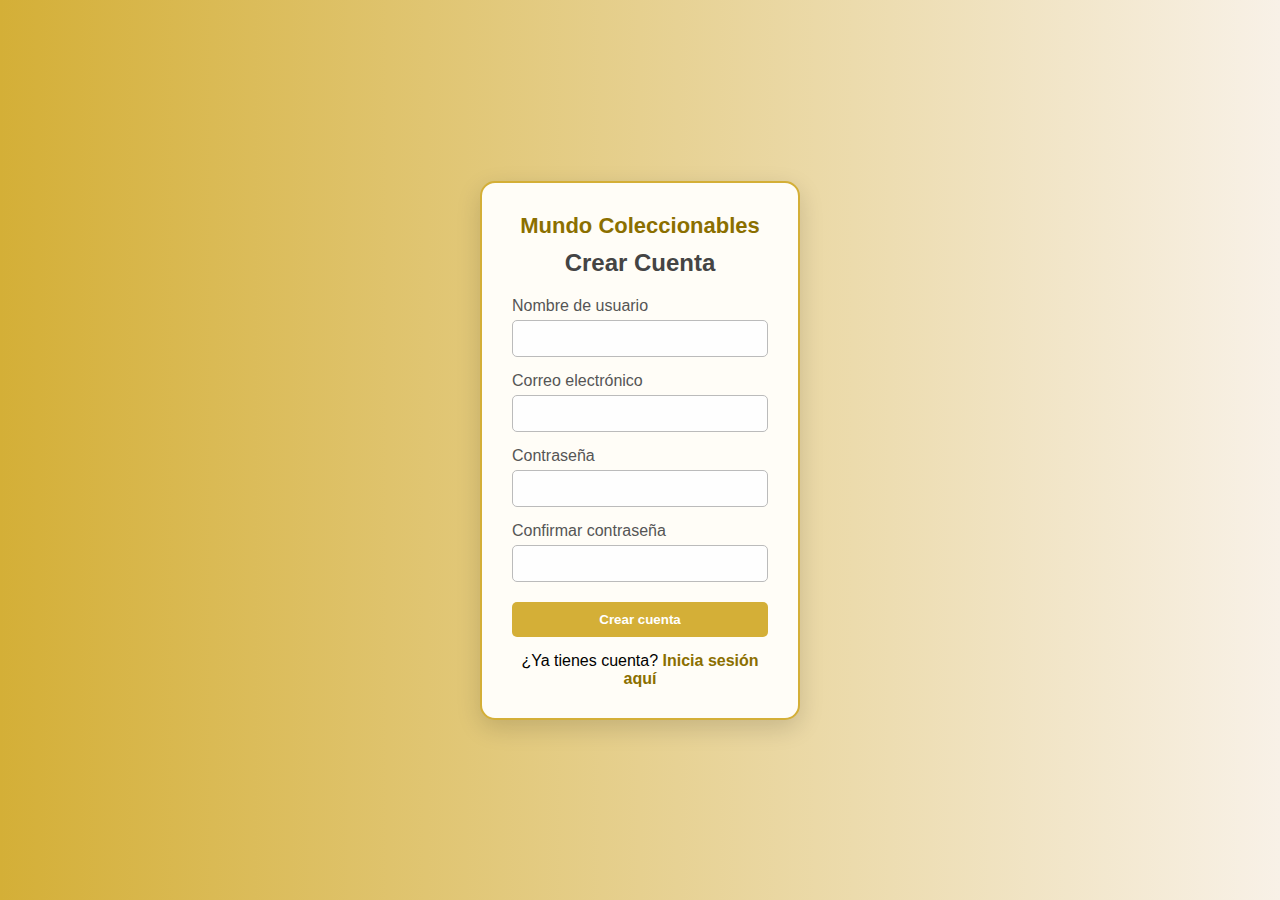
<file: register.html>
<!DOCTYPE html>
<html lang="es">
<head>
  <meta charset="UTF-8" />
  <meta name="viewport" content="width=device-width, initial-scale=1.0"/>
  <title>Registro | Mundo Coleccionables</title>
  <link rel="stylesheet" href="styles.css" />
</head>
<body>
  <div class="login-container">
    <h1>Mundo Coleccionables</h1>
    <h2>Crear Cuenta</h2>
    <form action="#" method="post">
      <label for="new-username">Nombre de usuario</label>
      <input type="text" id="new-username" name="new-username" required />

      <label for="email">Correo electrónico</label>
      <input type="email" id="email" name="email" required />

      <label for="new-password">Contraseña</label>
      <input type="password" id="new-password" name="new-password" required />

      <label for="confirm-password">Confirmar contraseña</label>
      <input type="password" id="confirm-password" name="confirm-password" required />

      <button type="submit">Crear cuenta</button>
    </form>

    <div class="signup-link">
      <p>¿Ya tienes cuenta? <a href="index.html">Inicia sesión aquí</a></p>
    </div>
  </div>
</body>
</html>
</file>
<file: styles.css>
* {
  box-sizing: border-box;
  margin: 0;
  padding: 0;
  font-family: 'Segoe UI', Tahoma, Geneva, Verdana, sans-serif;
}

body {
  background: linear-gradient(to right, #d4af37, #f8f1e7);
  display: flex;
  height: 100vh;
  justify-content: center;
  align-items: center;
}

.login-container {
  background: #fffdf7;
  padding: 30px;
  border-radius: 15px;
  box-shadow: 0 8px 25px rgba(0, 0, 0, 0.15);
  width: 320px;
  border: 2px solid #d4af37;
}

h1 {
  text-align: center;
  font-size: 22px;
  color: #8b6f00;
  margin-bottom: 10px;
}

h2 {
  text-align: center;
  margin-bottom: 20px;
  color: #444;
}

form label {
  display: block;
  margin-top: 15px;
  color: #555;
}

input[type="text"],
input[type="password"],
input[type="email"] {
  width: 100%;
  padding: 10px;
  margin-top: 5px;
  border: 1px solid #bbb;
  border-radius: 5px;
  background-color: #fefefe;
}

button {
  width: 100%;
  padding: 10px;
  margin-top: 20px;
  background-color: #d4af37;
  color: #fff;
  border: none;
  border-radius: 5px;
  font-weight: bold;
  cursor: pointer;
  transition: background 0.3s ease;
}

button:hover {
  background-color: #b5942e;
}

.signup-link {
  text-align: center;
  margin-top: 15px;
}

.signup-link a {
  color: #8b6f00;
  text-decoration: none;
  font-weight: bold;
}

.signup-link a:hover {
  text-decoration: underline;
}
</file>
